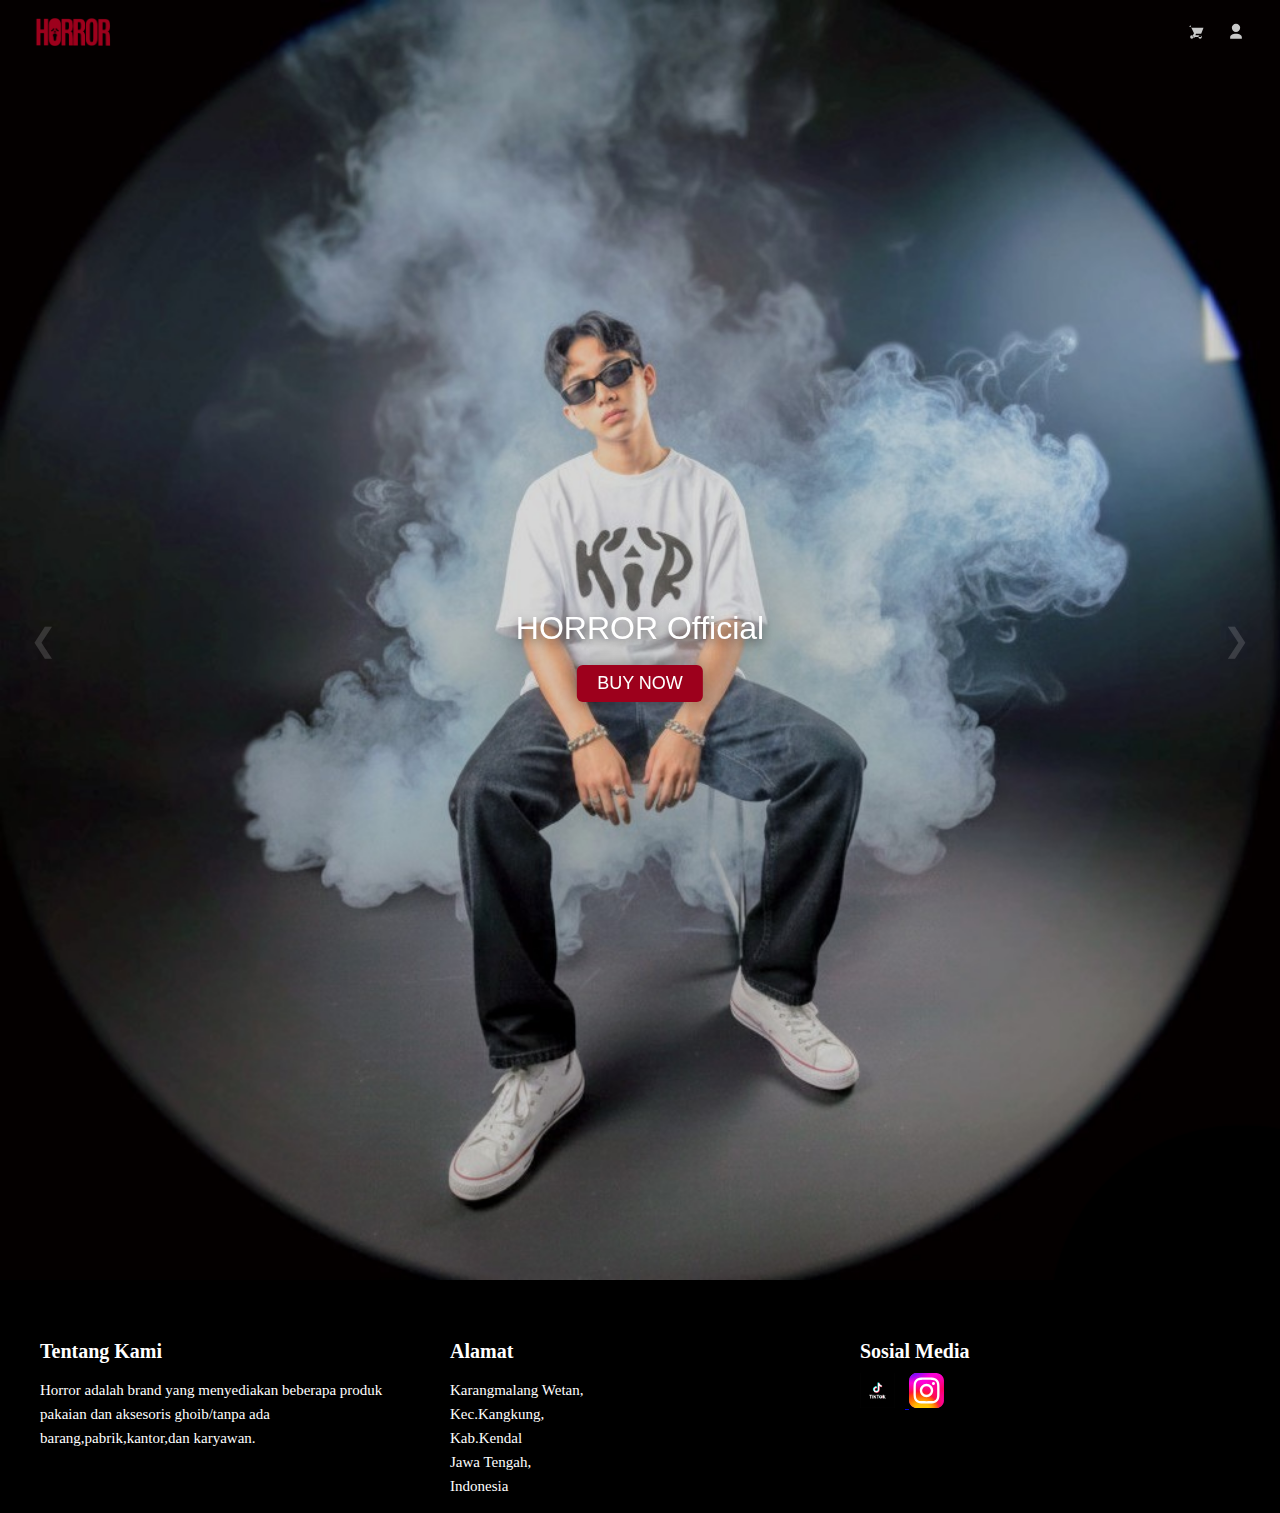
<file: index.html>
<!DOCTYPE html>
<html lang="id">
<head>
  <meta charset="UTF-8">
  <meta name="viewport" content="width=device-width, initial-scale=1.0">
  <meta http-equiv="X-UA-Compatible" content="ie=edge">
  <title>HORROR OFFICIAL</title>
  <link rel="stylesheet" href="style.css">
</head>
<body>
  <header class="site-header" id="siteHeader" aria-label="Header utama">
    <div class="header-kiri">
      <a href="#" class="brand">
        <img src="logo1.png" alt="Logo putih" class="logo-light">
        <img src="logo2.png" alt="Logo hitam" class="logo-dark">
      </a>
    </div>
    <div class="header-jarak" aria-hidden="true"></div>
    <nav class="header-kanan">
      <button class="icon-btn" aria-label="Keranjang" title="Keranjang" id="cartIcon">
        <svg viewBox="0 0 24 24" aria-hidden="true" focusable="false">
          <path d="M7 4h-2l-1 2h2l3.6 7.59-1.35 2.44A1 1 0 0011 18h7v-2H11.42a.25.25 0 01-.23-.15L12.1 14h5.45a1 1 0 00.93-.62L21 7H6.21L5.27 4H7zM7 20a2 2 0 11.001-3.999A2 2 0 017 20zm10 0a2 2 0 11.001-3.999A2 2 0 0117 20z"></path>
        </svg>
      </button>
      <button class="icon-btn" id="btn-user" aria-label="Profil" title="Profil">
        <svg viewBox="0 0 24 24" aria-hidden="true" focusable="false">
          <path d="M12 12a5 5 0 10-5-5 5 5 0 005 5zm0 2c-4 0-7 2-7 4v2h14v-2c0-2-3-4-7-4z"></path>
        </svg>
      </button>
    </nav>
    
  </header>
  <div id="cartSidebar">
     <h4>KERANJANG</h4>
     <p>Keranjang anda kosong.</p>
  </div>
  <div id="login-overlay"></div>
  <div id="login-card">
    <h2>Login</h2>
    <input type="text" placeholder="Username" id="username">
    <input type="password" placeholder="Password" id="password">
    <button id="login-submit">Login</button>
</div>
  <section class="carousel">
  <div class="slides">
    <!-- Mobile (potret) -->
    <img src="foto3.png" class="mobile clone-end" alt="Clone end">
    <img src="foto1.png" class="mobile" alt="Foto 1">
    <img src="foto2.png" class="mobile" alt="Foto 2">
    <img src="foto3.png" class="mobile" alt="Foto 3">
    <img src="foto1.png" class="mobile clone-start" alt="Clone start">

    <!-- Desktop (landscape) -->
    <img src="foto6.png" class="desktop clone-end" alt="Clone end">
    <img src="foto4.png" class="desktop" alt="Foto 4">
    <img src="foto5.png" class="desktop" alt="Foto 5">
    <img src="foto6.png" class="desktop" alt="Foto 6">
    <img src="foto4.png" class="desktop clone-start" alt="Clone start">
  </div>
  <button class="prev">❮</button>
  <button class="next">❯</button>
  <div class="carousel-center">
    <h3 class="carousel-title">HORROR Official</h3>
    <a href="shop.html" class="carousel-btn">BUY NOW</a>
  </div>
</section>

<section class="about-us">
  <div class="footer-container"><div class="footer-section">
  <h3>Tentang Kami</h3>
  <p>Horror adalah brand yang menyediakan beberapa produk pakaian dan aksesoris ghoib/tanpa ada barang,pabrik,kantor,dan karyawan.</p>
</div>

<div class="footer-section">
  <h3>Alamat</h3>
  <p>Karangmalang Wetan,<br>Kec.Kangkung,<br>Kab.Kendal<br>Jawa Tengah,<br>Indonesia</p>
</div>

<div class="footer-section">
  <h3>Sosial Media</h3>
  <div class="social-links">
    <a href="https://www.tiktok.com/@cihuyyyyy871?_r=1&_t=ZS-91QukFV2xJE" >
      <img src="tt.png" alt="TikTok" />
    </a>
    <a href="https://www.instagram.com/akunmu" target="_blank">
      <img src="ig.svg" alt="Instagram"/>
    </a>
  </div>
</div>

  </div>
</section>
<script src="script.js"></script>
</body>
</html>
</file>
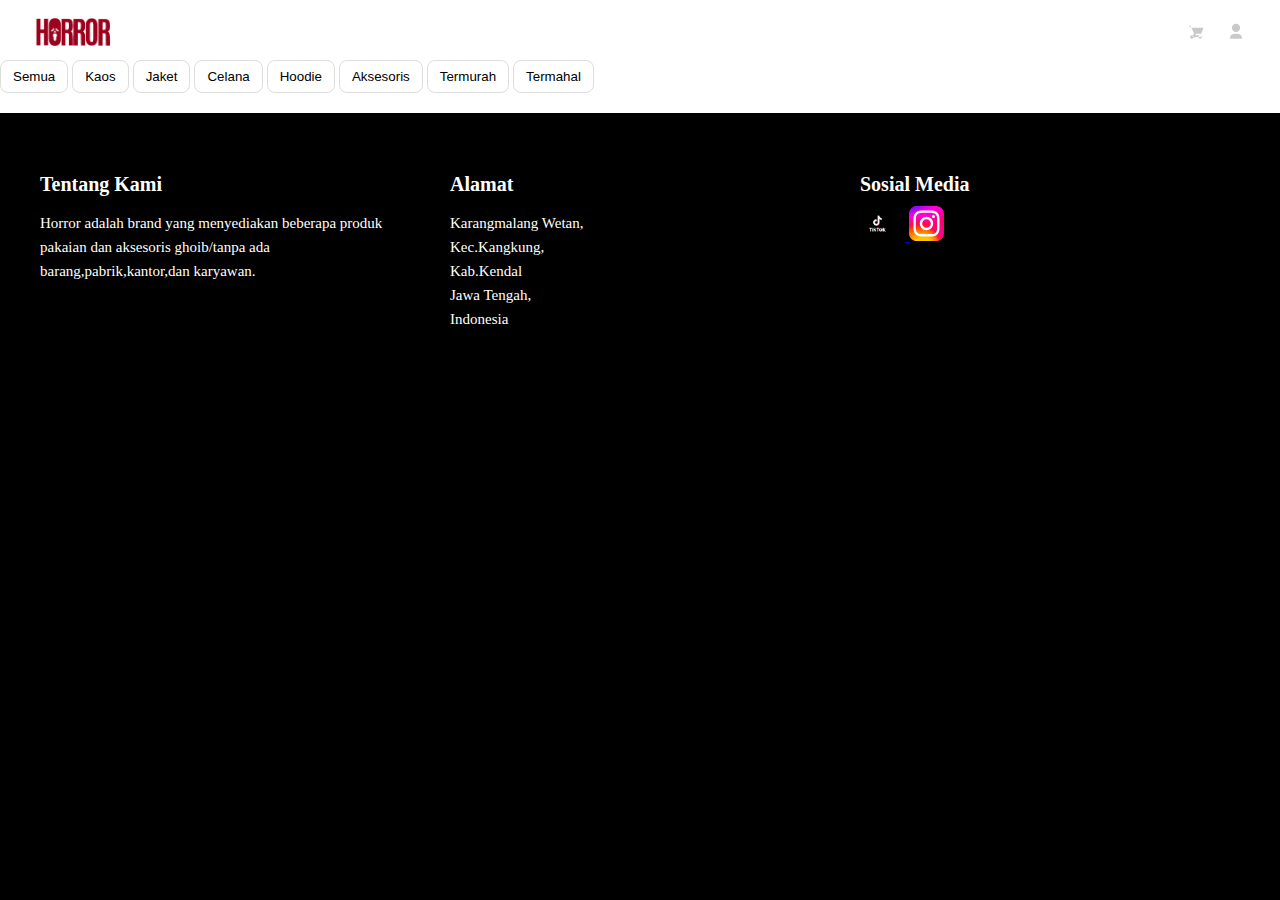
<file: shop.html>
<!DOCTYPE html>
<html lang="id">
<head>
  <meta charset="UTF-8">
  <meta name="viewport" content="width=device-width, initial-scale=1.0">
  <meta http-equiv="X-UA-Compatible" content="ie=edge">
  <title>HORROR OFFICIAL</title>
  <link rel="stylesheet" href="style.css">
</head>
<body>
  <header class="site-header" id="siteHeader" aria-label="Header utama">
    <div class="header-kiri">
      <a href="index.html" class="brand">
        <img src="logo1.png" alt="Logo putih" class="logo-light">
        <img src="logo2.png" alt="Logo hitam" class="logo-dark">
      </a>
    </div>
    <div class="header-jarak" aria-hidden="true"></div>
    <nav class="header-kanan">
      <button class="icon-btn" aria-label="Keranjang" title="Keranjang" id="cartIcon">
        <svg viewBox="0 0 24 24" aria-hidden="true" focusable="false">
          <path d="M7 4h-2l-1 2h2l3.6 7.59-1.35 2.44A1 1 0 0011 18h7v-2H11.42a.25.25 0 01-.23-.15L12.1 14h5.45a1 1 0 00.93-.62L21 7H6.21L5.27 4H7zM7 20a2 2 0 11.001-3.999A2 2 0 017 20zm10 0a2 2 0 11.001-3.999A2 2 0 0117 20z"></path>
        </svg>
      </button>
      <button class="icon-btn" id="btn-user" aria-label="Profil" title="Profil">
        <svg viewBox="0 0 24 24" aria-hidden="true" focusable="false">
          <path d="M12 12a5 5 0 10-5-5 5 5 0 005 5zm0 2c-4 0-7 2-7 4v2h14v-2c0-2-3-4-7-4z"></path>
        </svg>
      </button>
    </nav>
  </header>
  <div id="cartSidebar">
     <h4>KERANJANG</h4>
     <p>Keranjang anda kosong.</p>
  </div>
  <div id="login-overlay"></div>
  <div id="login-card">
    <h2>Login</h2>
    <input type="text" placeholder="Username" id="username">
    <input type="password" placeholder="Password" id="password">
    <button id="login-submit">Login</button>
</div>
<section class="shop" id="shop">
  <div class="top-bar">
    <button onclick="filterCategory('all')">Semua</button>
    <button onclick="filterCategory('kaos')">Kaos</button>
    <button onclick="filterCategory('jaket')">Jaket</button>
    <button onclick="filterCategory('celana')">Celana</button>
    <button onclick="filterCategory('Hoodie')">Hoodie</button>
    <button onclick="filterCategory('aksesoris')">Aksesoris</button>
    <button onclick="sortProducts('termurah')">Termurah</button>
    <button onclick="sortProducts('termahal')">Termahal</button>
  </div>
  <div class="grid" id="grid"></div>
  <div id="overlay" class="overlay"></div>
  <div id="sheet" class="bottom-sheet">
    <div class="close-btn" id="close-btn">✕</div>
    <div id="carousel-produk" class="carousel-produk"></div>
    <h2 id="detailNama"></h2>
    <p style="font-size:18px; font-weight:bold;">Rp <span id="detailHarga"></span></p>
    <button style="width:100%; padding:12px; background:#9d001c; color:white; border:0; border-radius:8px; margin-top:10px; margin-bottom:40px;">Beli Sekarang</button>
  </div>
</section>
<section class="about-us">
  <div class="footer-container"><div class="footer-section">
  <h3>Tentang Kami</h3>
  <p>Horror adalah brand yang menyediakan beberapa produk pakaian dan aksesoris ghoib/tanpa ada barang,pabrik,kantor,dan karyawan.</p>
</div>

<div class="footer-section">
  <h3>Alamat</h3>
  <p>Karangmalang Wetan,<br>Kec.Kangkung,<br>Kab.Kendal<br>Jawa Tengah,<br>Indonesia</p>
</div>

<div class="footer-section">
  <h3>Sosial Media</h3>
  <div class="social-links">
    <a href="https://www.tiktok.com/@cihuyyyyy871?_r=1&_t=ZS-91QukFV2xJE" >
      <img src="tt.png" alt="TikTok" />
    </a>
    <a href="https://www.instagram.com/alzampcl" target="_blank">
      <img src="ig.svg" alt="Instagram"/>
    </a>
  </div>
</div>

  </div>
</section>
<script src="script.js"></script>
</body>
</html>
</file>
<file: style.css>
body{
    margin: 0;
    padding: 0;
    background-color:black;
  }
/* -------KEPALA------*/

.site-header {
      position: fixed;
      left: 0;
      right: 0;
      top: 0;
      z-index: 999;
      display: flex;
      align-items: center;
      gap: 16px;
      padding: 12px 24px;
      transition: background-color 250ms ease, box-shadow 250ms ease, color 250ms ease;
      background-color: transparent;
      color: white;
    }
    
    .site-header.scrolled {
      background-color: #9d001c;
      color: white; 
      box-shadow: 0 6px 18px rgba(15,15,15,0.08);
    }
    
    .header-kiri,
    .header-kanan {
      display: flex;
      align-items: center;
      gap: 0px;
    }
    
    .header-jarak { flex: 1; }
    
    .brand {
      display: flex;
      align-items: center;
      gap: 10px;
      text-decoration: none;
      color: inherit;
      font-weight: 700;
      font-size: 18px;
      letter-spacing: 0.3px;
      margin-left: 10px;
      -webkit-tap-highlight-color: transparent;
    }
    
    .brand img {
      height: 28px;
      width: auto
      display: block;
      transition:opacity 0.3s ease;
    }
    
    .brand img.logo-dark {display: none;}
     
    header.scrolled .brand img.logo-light {display: none;}
      
    header.scrolled .brand img.logo-dark {display: inline;}
    
    .icon-btn {
      display: inline-flex;
      align-items: center;
      justify-content: center;
      width: 40px;
      height: 40px;
      border-radius: 8px;
      background: transparent;
      border: none;
      cursor: pointer;
      color: inherit;
      transition: background-color 200ms ease, transform 120ms ease;
      -webkit-tap-highlight-color: transparent;
      color: #C9C9C9;
    }
    
    .icon-btn:active { transform: scale(0.97); }
    
    .site-header.scrolled .icon-btn:hover { 
      background: rgba(0,0,0,0.04);
    }
    
    .site-header .icon-btn:hover { 
      background: rgba(255,255,255,0.06);
    }
    
    svg {
    width: 20px;
    height: 20px;
    display: block;
    fill: currentColor;
    stroke: none;
    }
    
    .brand .brand-text { color: inherit; }
    
    .brand img { filter: none; }
    
    #cartSidebar{
    position:fixed;top:0;right:-260px;width:30vwpx;aspect-ratio: 1/2;
    background:white;padding:20px;transition:.3s;
    box-shadow:-4px 0 12px rgba(0,0,0,.2);z-index:2000;
}
#cartSidebar.show{right:0;}
#closeCart{
    background:none;border:none;font-size:22px;cursor:pointer;
    position:absolute;top:10px;right:10px;
}

    #login-overlay{
    position:fixed;inset:0;background:rgba(0,0,0,.5);
    display:none;z-index:1500;
}
#login-card{
    position:fixed;width:300px;padding:20px;background:white;border-radius:10px;
    top:50%;left:50%;transform:translate(-50%,-50%) scale(.8);
    box-shadow:0 0 20px rgba(0,0,0,.2);
    display:none;flex-direction:column;gap:10px;z-index:2001;
}
#login-card input{
    padding:10px;border-radius:8px;border:1px solid #ddd;
}
#login-card button{
    padding:10px;border-radius:8px;border:none;background:#9d001c;color:white;
    cursor:pointer;
}

     @media (max-width: 520px) {
      .site-header { padding: 10px 14px; }
      .brand { font-size: 16px; }
      .icon-btn { width: 36px; height: 36px; border-radius: 6px; }
    }
/* -------MODEL------- */

.carousel {
  position: relative;
  width: 100%;
  margin: 0 auto;
  overflow: hidden;
  background: #000;
  animation: slideUp 0.8s ease-out;
}

.carousel::before {
  content: "";
  display: block;
  padding-top: 75%;
}

.slides {
  position: absolute;
  inset: 0;
  display: flex;
  transition: transform 0.6s ease-in-out;
  will-change: transform;
}

.slides img {
  width: 100%;
  height: 100%;
  object-fit: cover;
  flex-shrink: 0;
}

button.prev,
button.next {
  position: absolute;
  top: 50%;
  transform: translateY(-50%);
  background: transparent;
  opacity: 0.15;
  border: none;
  color: white;
  font-size: 32px;
  padding: 10px 14px;
  cursor: pointer;
  z-index: 10;
  transition: background 0.2s;
  outline: none;
  border-radius: 0;
  -webkit-tap-highlight-color: transparent;
}

button.prev:focus,
button.next:focus {
  outline: none;
}

button.prev:active,
button.next:active {
  transform: translateY(-50%) scale(0.95);
}

.prev { left: 16px; }

.next { right: 16px; }

.mobile, .desktop { display: none; }

@keyframes slideUp {
  from {
    transform: translateY(40px);
    opacity: 0;
  }
  to {
    transform: translateY(0);
    opacity: 1;
  }
}

@media (max-width: 768px) {
  .mobile { display: block; }
  .carousel::before { padding-top: 177.78%; }
}

@media (min-width: 769px) {
  .desktop { display: block; }
  .carousel {
    width: 100vw;
    margin: 0;    
    border-radius: 0;
  }
  .carousel::before {
    padding-top: 100%;
  }
}

/* -----SHOP-----*/

.shop{
    width:100vw;
    background-color:#fff;
  }
  
.top-bar{
    top:0;
    background:white;
    padding-top: 40px;
    gap:10px;
    box-shadow:0 2px 6px rgba(0,0,0,.1);
    z-index:5;
  }
  .top-bar button{
    padding:8px 12px;
    border-radius:8px;
    border:1px solid #ddd;
    background:white;
    cursor:pointer;
    margin-top: 20px;
    margin-bottom: 20px;
    -webkit-tap-highlight-color: transparent;
  }

  /* Grid produk */
  .grid{
    display:flex;
    flex-wrap:wrap;
  }

  .product{
    width:50vw;
    background:white;
    cursor:pointer;
    padding-bottom:10px;
    -webkit-tap-highlight-color: transparent;
  }

  @media (min-width:768px){
    .product{
      width:25vw;
    }
  }

  .product img{
    width:100%;
  }

  /* Overlay */
  .overlay{
    position:fixed;
    inset:0;
    background:rgba(0,0,0,.5);
    opacity:0;
    pointer-events:none;
    transition:.3s;
  }
  .overlay.show{
    opacity:1;
    pointer-events:auto;
  }

  /* Bottom sheet mobile + sidebar desktop */
  .bottom-sheet{
    position:fixed;
    left:0;
    right:0;
    bottom:0;
    background:white;
    padding:20px;
    border-radius:16px 16px 0 0;
    transform:translateY(110%);
    transition:.35s;
    box-shadow:0 -4px 18px rgba(0,0,0,.2);
    max-height:100vh;
    overflow-y:auto;
  }
  .bottom-sheet.show{
    transform:translateY(0);
  }

  @media (min-width:768px){
    .bottom-sheet{
      margin-top: 45px;
      width:350px;
      height:100vh;
      top:0;
      bottom:0;
      right:0;
      left:auto;
      border-radius:0;
      transform:translateX(110%);
      box-shadow:-4px 0 18px rgba(0,0,0,.2);
    }
    .bottom-sheet.show{
      transform:translateX(0);
    }
  }
  
  .close-btn{
    text-align:right;
    font-size:20px;
    cursor:pointer;
    margin-bottom:10px;
  }

  /* Carousel */
  .carousel-produk{
    display:flex;
    overflow-x:auto;
    scroll-snap-type:x mandatory;
    gap:10px;
    margin-bottom:15px;
  }
  .carousel-produk::-webkit-scrollbar{
    display:none;
  }
  .carousel-produk img{
    width:100%;
    flex-shrink:0;
    border-radius:10px;
    scroll-snap-align:center;
  }
  
  /*TITIK TERENDAH*/
  
  .about-us{
    width: 100vw;
    background-color: black;
    color: white;
    padding-top: 40px;
  }

  .footer-container {
    max-width: 1200px;
    margin: auto;
    display: flex;
    flex-wrap: wrap;
    justify-content: space-between;
    gap: 30px;
  }

  .footer-section {
    flex: 1;
    min-width: 250px;
  }

  .footer-section h3 {
    margin-bottom: 10px;
    font-size: 20px;
  }

  .footer-section p {
    line-height: 1.6;
    font-size: 15px;
  }

  .social-links img {
    width: 35px;
    height: 35px;
    margin-right: 10px;
    cursor: pointer;
    transition: 0.3s;
  }

  .social-links img:hover {
    transform: scale(1.1);
    opacity: 0.8;
  }
  
  /* ---- TOMBOL DI TENGAH CAROUSEL ---- */

.carousel-center {
  position: absolute;
  top: 50%;
  left: 50%;
  transform: translate(-50%, -50%);
  z-index: 20;
  text-align: center;
  color: white;
  pointer-events: none; /* agar tombol slider tetap bisa diklik */
}

.carousel-center h3{
  font-family: "Poppins", sans-serif;
  font-weight: 300;
}

.carousel-title {
  font-size: 32px;
  font-weight: bold;
  margin-bottom: 18px;
  text-shadow: 0 4px 12px rgba(0,0,0,0.6);
  pointer-events: auto;
}

.carousel-btn {
  display: inline-block;
  padding: 8px 20px;
  background: #9d001c;
  color: white;
  text-decoration: none;
  font-size: 18px;
  font-weight: bold;
  border-radius: 6px;
  pointer-events: auto; /* agar tombol bisa diklik */
  transition: 0.25s ease;
  box-shadow: 0 0 18px rgba(0,0,0,0.4);
  font-family: "Poppins", sans-serif;
  font-weight: 300;
  -webkit-tap-highlight-color: transparent;
}

.carousel-btn:hover {
  transform: scale(1.06);
  background: #b80021;
}
</file>
